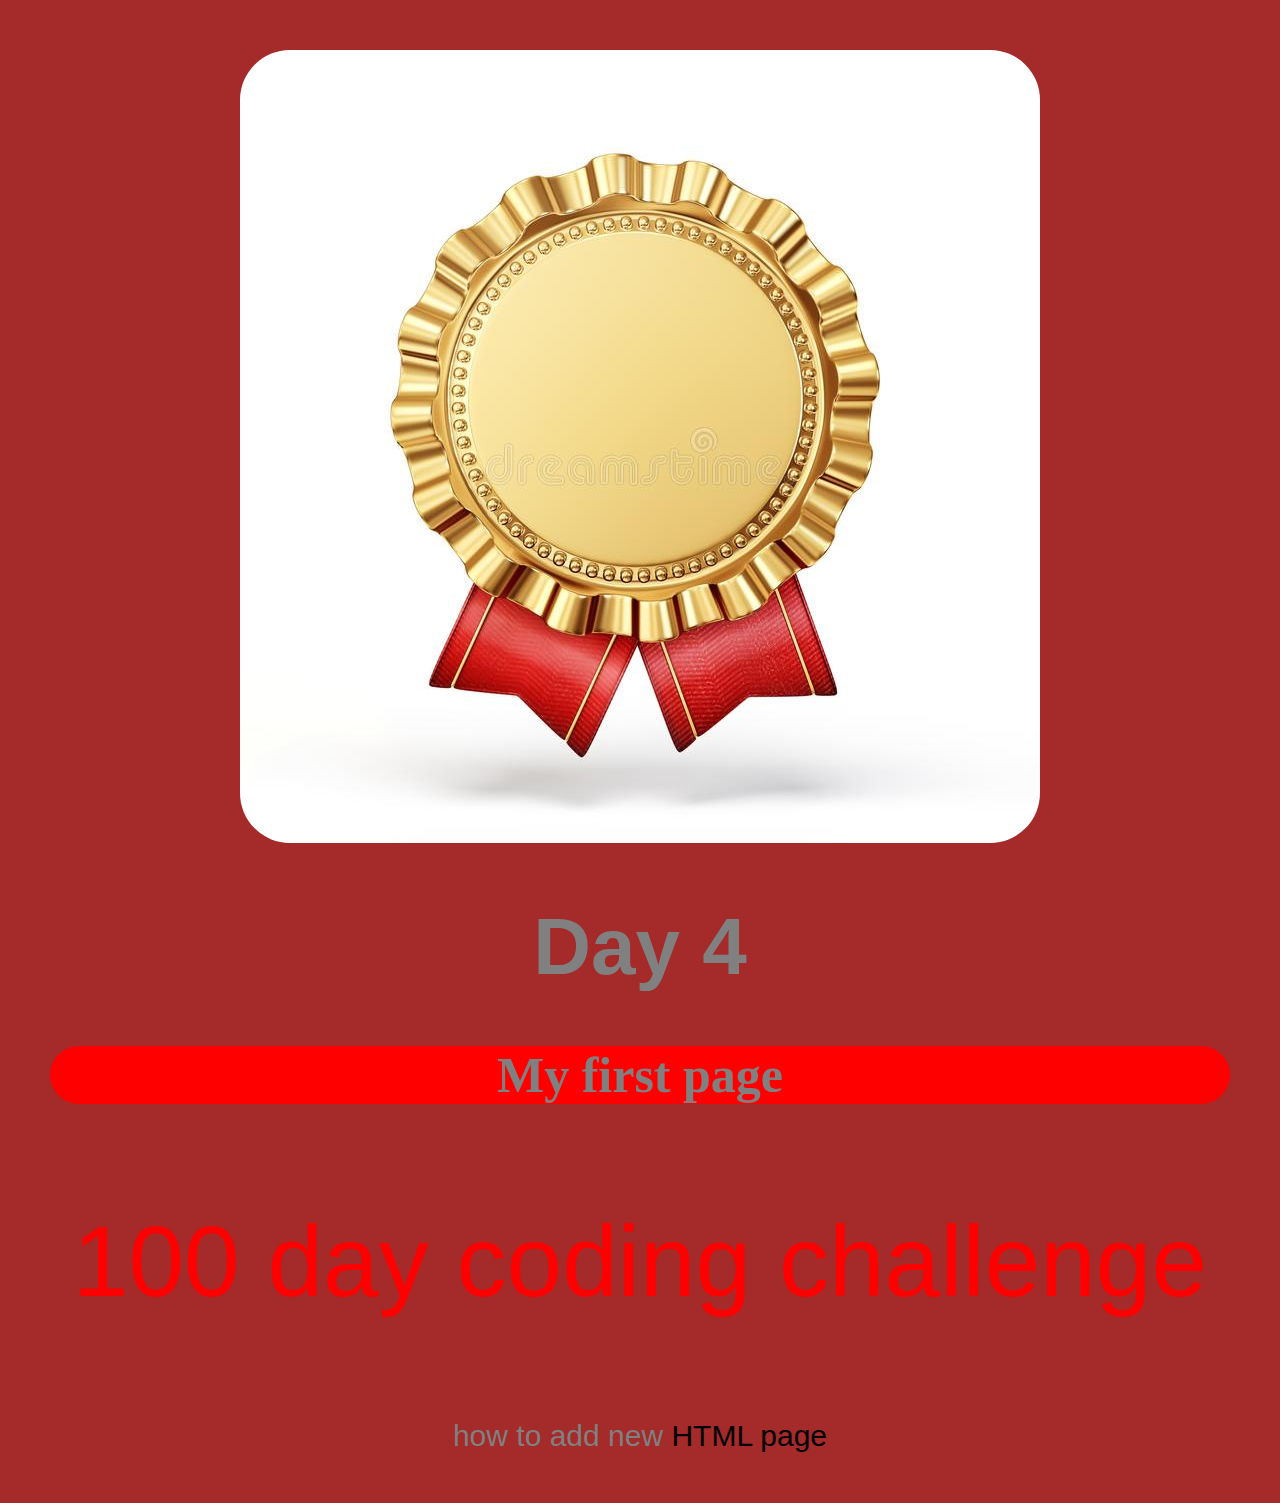
<file: index.html>
<!DOCTYPE html>
<html lang="en">

<head>
  <link rel="preconnect" href="https://fonts.googleapis.com">
  <link rel="preconnect" href="https://fonts.gstatic.com" crossorigin>
  <link href="https://fonts.googleapis.com/css2?family=Roboto&display=swap"
    rel="stylesheet">
  <meta charset="UTF-8" />
  <meta name="viewport" content="width=1920, initial-scale=1.0" />
  <link href="styles/shared cssfile.css" rel="stylesheet">
  <link href="styles/100 day challange.css" rel="stylesheet">
  <title>100 day challenge</title>
</head>

<body>
  <img src="images/gold-medal-isolated-white-d-illustration-medal-123991138.jpg"
    alt=" a medal">
  <h1>
    Day 4
  </h1>
  <h2>My first page</h2>
  <p id="special-id">100 day coding challenge</p>
  <p>how to add new
    <a href="add new HTML.html">HTML page</a>
  </p>
</body>

</html>
</file>
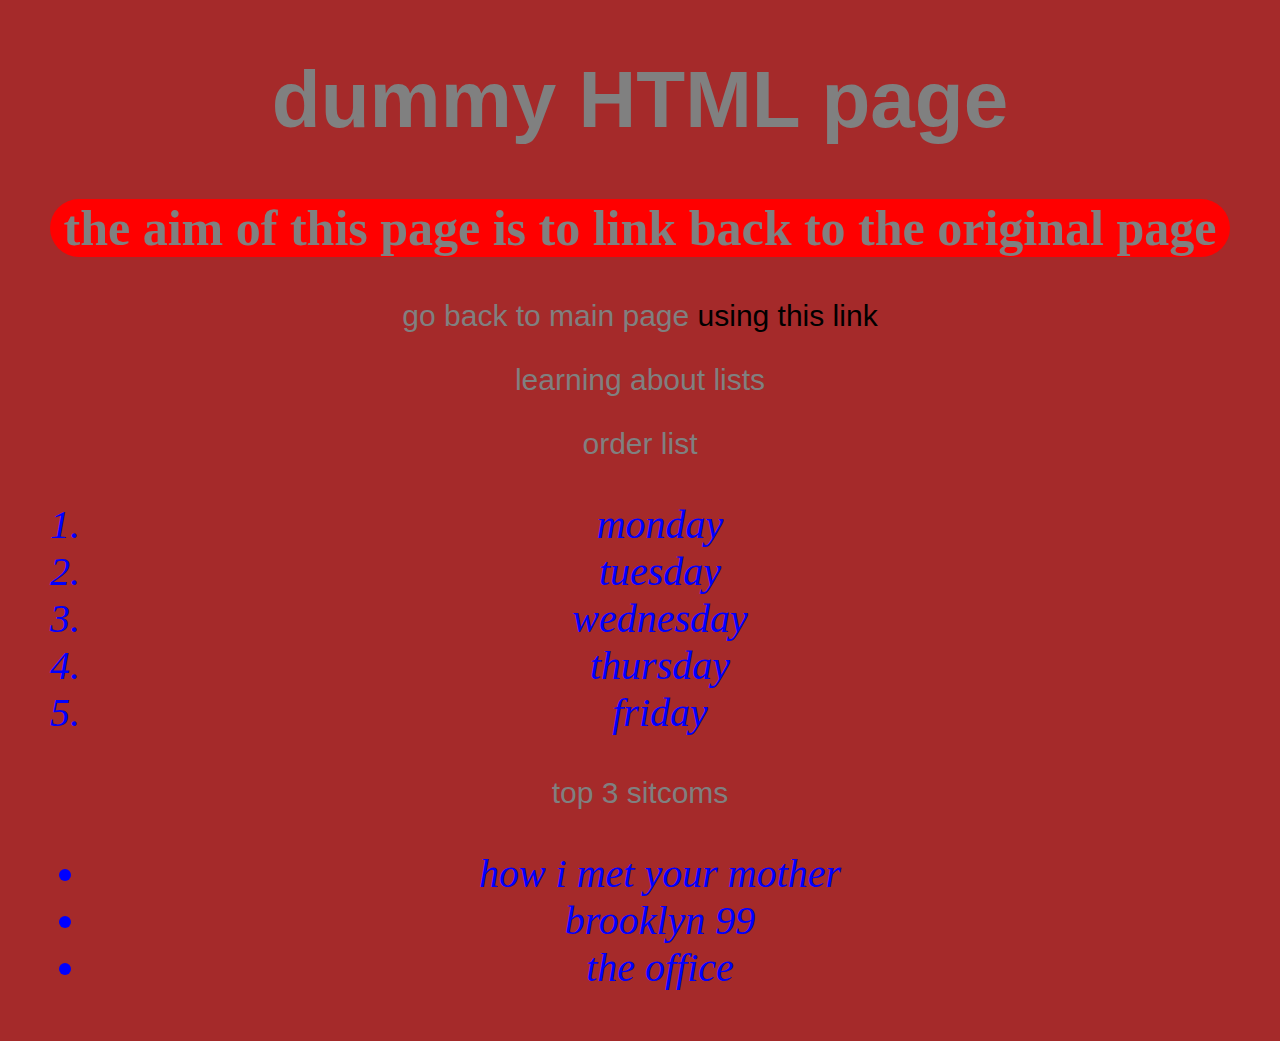
<file: add new HTML.html>
<!DOCTYPE html>
<html lang="en">

<head>
  <meta charset="UTF-8">
  <link href="styles/100 day challange.css" rel="stylesheet">
  <title>how to add new HTML page</title>
</head>

<body>
  <h1>dummy HTML page</h1>
  <h2>the aim of this page is to link back to the original page</h2>
  <p>go back to main page <a href="index.html">using this link </a></p>
  <p>learning about lists</p>
  <p>order list</p>
  <ol>
    <li>monday</li>
    <li>tuesday</li>
    <li>wednesday</li>
    <li>thursday</li>
    <li>friday</li>
  </ol>
  <p>top 3 sitcoms</p>
  <ul>
    <li>how i met your mother</li>
    <li>brooklyn 99</li>
    <li>the office</li>
  </ul>
</body>

</html>
</file>
<file: styles/shared cssfile.css>
a:hover {
  text-decoration: underline;
}
#special-id {
  color: red;
  font-size: 100px;
  font-style: bold;
}
img {
  border: 200;
  height: 200;
  border-radius: 50px;
}
body {
  text-align: center;
  background-color: brown;
  margin: 50px;
}
</file>
<file: styles/100 day challange.css>
h1 {
  font-family: sans-serif;
  font-size: 80px;
  color: grey;
}

p {
  font-family: sans-serif;
  font-size: 30px;
  color: grey;
}

a {
  color: black;
  text-decoration: none;
}
h2 {
  font-family: "roboto" sans-serif;
  font-size: 50px;
  color: grey;
  background-color: red;
  border-radius: 40px;
}
a:hover {
  text-decoration: underline;
}
#special-id {
  color: red;
  font-size: 100px;
  font-style: bold;
}
img {
  border: 200;
  height: 200;
  border-radius: 50px;
}
body {
  text-align: center;
  background-color: brown;
  margin: 50px;
}
ol {
  text-align: center;
  font-size: 40px;
  font-style: italic;
  color: blue;
}
ul {
  text-align: center;
  font-size: 40px;
  font-style: italic;
  color: blue;
}
</file>
